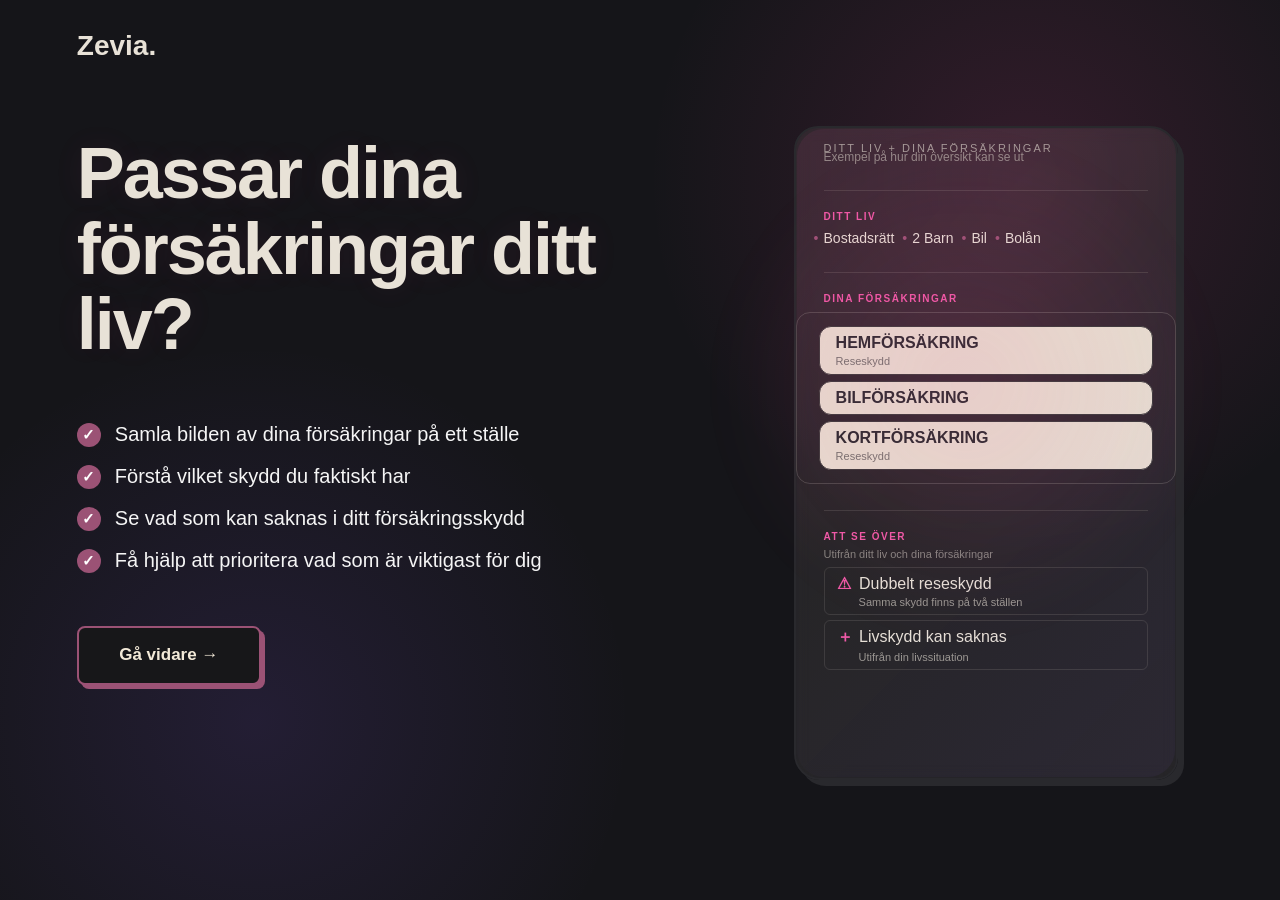
<file: index.html>
<!DOCTYPE html>
<html lang="en">
<head>
  <meta charset="utf-8">
  <title></title>
  <link href="style.css" rel="stylesheet" />
</head>
<body>
 
<section class="hero">
    <div class="logo">Zevia.</div>

<h1>Passar dina försäkringar ditt liv?</h1>

<ul class="benefits">
<li><span class="check">✓</span> Samla bilden av dina försäkringar på ett ställe</li>
<li><span class="check">✓</span> Förstå vilket skydd du faktiskt har</li>
<li><span class="check">✓</span> Se vad som kan saknas i ditt försäkringsskydd</li>
<li><span class="check">✓</span> Få hjälp att prioritera vad som är viktigast för dig</li>
</ul>

<a href="steg1.html" class="start-button">Gå vidare →</a>

<div class="insurance-visual">
 <span>DITT LIV + DINA FÖRSÄKRINGAR</span>
<div class="demo-label">Exempel på hur din översikt kan se ut</div>

<div class="demo-section">
  <small>DITT LIV</small>

  <div class="life-tags">
  <span>Bostadsrätt</span>
  <span>2 Barn</span>
  <span>Bil</span>
  <span>Bolån</span>
  </div>
</div>

<div class="demo-section">
<small>DINA FÖRSÄKRINGAR</small>
</div>

<div class="insurance-group">

 <div class="insurance-card">
  <span>HEMFÖRSÄKRING</span>
  <small>Reseskydd</small>
</div>

<div class="insurance-card">
  <span>BILFÖRSÄKRING</span>
</div>

<div class="insurance-card">
  <span>KORTFÖRSÄKRING</span>
  <small>Reseskydd</small>
</div>

</div>

<div class="demo-section">
  <small>ATT SE ÖVER</small>
  <p class="review-intro">Utifrån ditt liv och dina försäkringar</p>
  <div class="review-item">
   <span class="review-icon">⚠</span>
    Dubbelt reseskydd
    <small>Samma skydd finns på två ställen</small>
</div>

<div class="review-item">
  <span class="review-icon">＋</span>
  Livskydd kan saknas
  <small>Utifrån din livssituation</small>
</div>

</div>
</div>
</section>
</body>
</html>
</file>
<file: style.css>
* {
        font-family: "Trebuchet MS", sans-serif;
}


.pil {
    font-size: 120px; 
    color: black; 
}
body {
    color: #f5f5f5;
}
.ar {
    color: blue;
}

body {
    margin: 0;
    min-height: 100vh;
    background: 
    radial-gradient(circle at 80% 20%, rgba(236, 72, 153, 0.14), transparent 30%),
    radial-gradient(circle at 20% 80%, rgba(139, 92, 246, 0.12), transparent 30%),
    #151519;
}

.form-box {
    width: 500px;
    height: 600px;
    background: white;
    position: absolute;
    right: 50px;
    top: 100px;
    border-radius: 24px;
    border: 1px solid #555;
 }


.form-box label,
.form-box input {
 display: block;
}

.form-box input{
    width: 400px;
    height: 40px;
}

.form-box label {
    margin-top: 20px;
}

.form-box input {
    border:1px solid #aaa;
    border-radius: 8px;
}

.form-box {
    padding: 40px;
    box-sizing: border-box;
}

.ansok-pil{
    position: absolute;
    right: 600px;
    top: 250px;
    font-size: 120px;
    color: #4c1d95;
}

.form-box button {
    margin-top: 200px;
    margin-left: 25px;
    width: 350px;
    height: 70px;
    border-radius: 10px;
    border: none;
    background: #4c1d95;
    color: white;
    font-size: 22px;
}

.benefits {
    list-style: none;
    padding: 0;
    margin-top: 45px;
    margin-left: 0;
}

.benefits li{
display:flex;
align-items: center;
gap: 14px;
margin-bottom: 18px;
font-size: 20px;
}

.check {
    display: flex;
    align-items: center;
    justify-content: center;
    width: 24px;
    height: 24px;
    background-color: #9b5275;
    color: white;
    border-radius: 50%;
    font-size: 15px;
    font-weight: bold; 
    flex-shrink: 0;
}

.logo {
    position: absolute;
    top: 30px;
    left: 6vw;
    font-size: 28px;
    color: #ffffff;
    font-weight: 600;
    color: #e8e2d7;
}

h1{
    margin-top: 135px;
    font-size: 72px;
    max-width: 650px;
    margin-left: 0px;
    line-height: 1.05;
    letter-spacing: -2px;
    font-weight: 700;
    color: #e8e2d7;
    text-shadow: 0 0 30px rgba(236, 72, 153, 0.08);
}

.start-button {
    margin-top: 35px;
    width: 180px;
    height: 55px;
    border: 2px solid #9b5275;
    border-radius: 8px;
    background: #171719;
    color: #f3ead8;
    font-size: 17px;
    font-weight: 600;
    cursor: pointer;
    box-shadow: 4px 4px 0 #9b5275;
    transition: 0.2s ease;
    display: inline-flex;
align-items: center;
justify-content: center;
text-decoration: none;
    
    }


.start-button:hover {
    background: #f05aa7;
      color: #151519;
}

.hero {
    min-height: 100vh;
    position: relative; 
    padding: 1px 6vw;
    box-sizing: border-box;
}

.hero::after {
    content: "";
    position: absolute;
    width: 500px;
    height: 500px;
    right: 5%;
    top: 15%;
    background: radial-gradient(
        circle,
        rgba(236, 72, 153, 0.12),
        transparent 70%
    );
    filter: blur(20px);
    pointer-events: none;
}

.insurance-visual {
    position: absolute; 
    right: 8%;
    top: 14%;
    width: 380px; 
    height: 650px;
    border: 2px solid #29292d;
    border-radius: 24px 28px 22px 26px;
    background: rgba(232, 226, 215, 0.08);
    backdrop-filter: blur(8px);
    box-shadow: 6px 6px 0 #29292d;
}

.insurance-visual > span {
    display: block;
    padding: 14px 28px 8px;
    color: #e8e2d7;
    font-size: 11px;
    letter-spacing: 2px;
    opacity: 0.6;
}

.insurance-visual::before {
    content: "";
    position: absolute; 
    inset: 1px;
    border-radius: 27px;
    background: linear-gradient(
        135deg,
        rgba(236, 72, 153, 0.08),
        transparent 45%,
        rgba(139, 92, 246, 0.06)
    );
    pointer-events: none;
}

.visual-line {
height: 1px;
margin: 0 28px;
background: rgba(255, 255, 255, 0.12)
}

.insurance-card {
    margin: 6px 10px;
    padding: 7px 16px;
    border: 1px solid #3a3a3a;
    border-radius: 12px;
    background: #e7dfd0;
    color: #29292d;
    font-weight: 700;
}


.demo-title {
    padding: 0 28px 10px;
    color: #e8e2d7;
    font-size: 22px;
    font-weight: 700;
}

.demo-section small {
    display: block; 
    margin-bottom: 8px;
    color: #f05aa7;
    font-size: 10px;
    font-weight: 700;
    letter-spacing: 1.5px;
}

.demo-section > div {
    color: #e8e2d7;
    font-size: 16px;
    margin-bottom: 5px;
}

.demo-section {
    margin: 10px 28px 0;
    padding-top: 8px;
    border-top: 1px solid rgba(232, 226, 215, 0.12);
}

.demo-section:nth-of-type(3) > div {
    padding: 10px 12px;
    border: 1px solid #3a3a3a;
    border-radius: 8px;
    margin-bottom: 8px;
}

.demo-section {
    margin: 26px 28px 0;
    padding-top: 20px;
    border-top: 1px solid rgba(232, 226, 215, 0.12);
}

.demo-label {
    margin: -12px 28px 20px;
    font-size: 12px;
    color: #e8e2d7;
    opacity: 0.5;
}

.review-item {
    padding: 6px 12px;
    border: 1px solid rgba(232, 226, 215, 0.12);
    border-radius: 6px;
    font-size: 13px;
    margin-bottom: 4px;
}

.review-dot {
    display: inline-block;
    width: 8px;
    height: 8px;
    border-radius: 50%;
    background: #f05aa7;
    margin-right: 8px;
}

.life-tags span {
    color: #e8e2d7;
    font-size: 14px;
    font-weight: 400;
}

.life-tags {
   margin-left: -10px;
    display: flex;
    gap: 8px;
}

.insurance-group {
    margin: 5px 28px 0p;
    padding: 7px 12px;
    border: 1px solid rgba(232, 226, 215, 0.18);
    border-radius: 14px;
}

.insurance-card small {
    display: block;
    margin-top: 3px;
    font-size: 11px;
    font-weight: 400;
    opacity: 0.6;
}

.life-tags span::before {
 content: "•";
    color: #9b5275;
    margin-right: 5px;
}

.review-item small {
    display: block;
    margin: 3px 0 0 22px;
    font-size: 11px;
    font-weight: 400;
    letter-spacing: 0;
    color: #e8e2d7;
    opacity: 0.6;
}

.review-icon {
    display: inline-block;
    width: 18px;
    color: #f05aa7;
    font-weight: 700;
}  

.review-intro {
    margin: -2px 0 7px;
    font-size: 11px;
    color: #e8e2d7;
    opacity: 0.5;
}

@media (max-width: 900px) {
    h1 {
    font-size: 48px;
    max-width: 100%;
}

.benefits li {
    font-size: 17px;
}

    .insurance-visual {
        display: none;
    }
}
</file>
